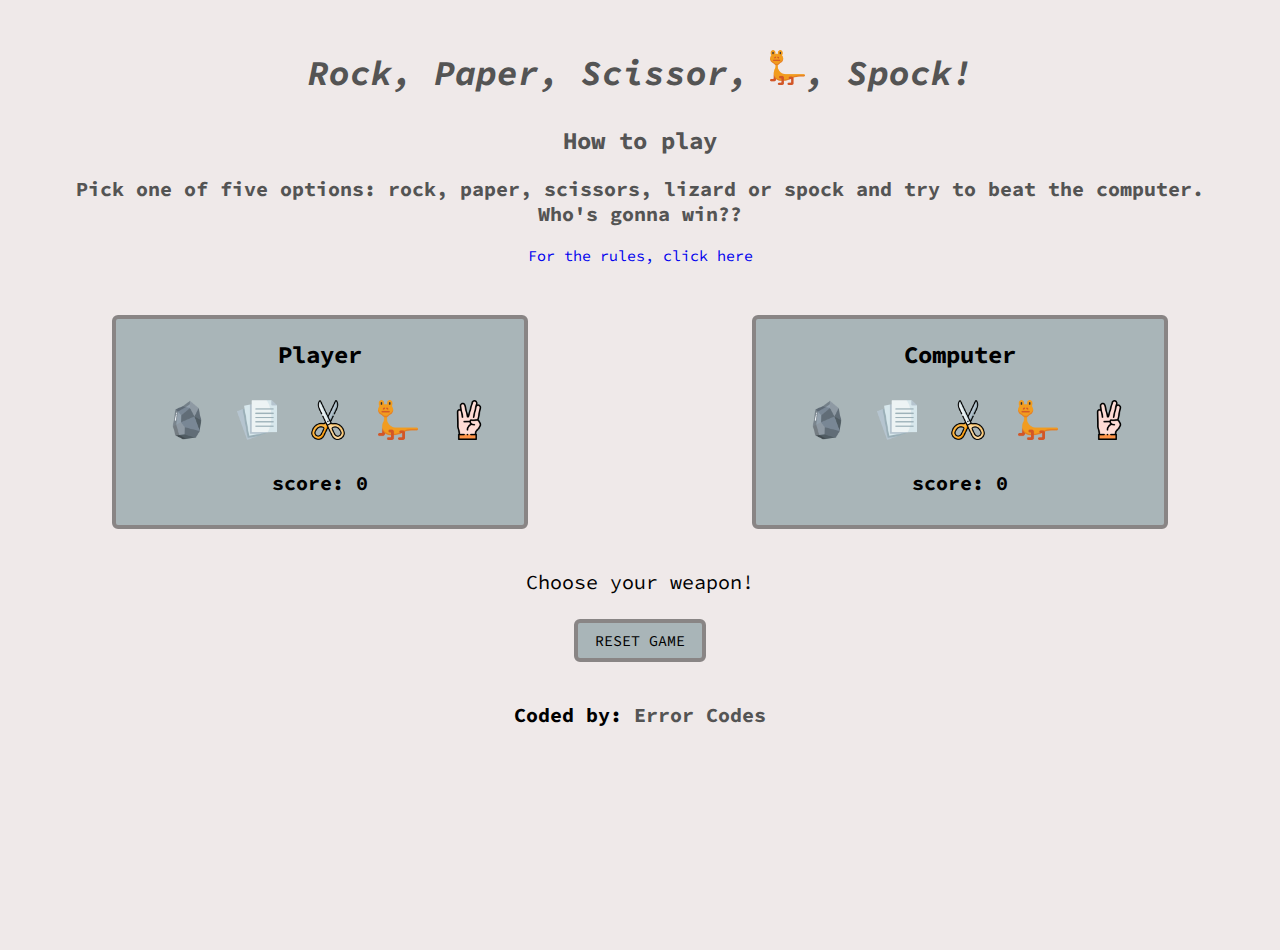
<file: index.html>
<!DOCTYPE html>
<html lang="en">
<head>
    <meta charset="UTF-8">
    <meta http-equiv="X-UA-Compatible" content="IE=edge">
    <meta name="viewport" content="width=device-width, initial-scale=1.0">
    <meta name="description" content="Rock Paper Scissor Lizard Spock">
    <meta name="keywords" content="rock paper scissor lizard spock, javascipt">

    <link rel="stylesheet" href="assets/CSS/styles.css">

    <title>Rock, Paper, Scissor, Lizard, Spock: JavaScript Game Code</title>
</head>
<body>

    <header>
        <h1 class="game-name">Rock, Paper, Scissor, <span><img src="assets/Images/lizard.png" alt="icon of a lizard" class="lizzie"></span>, Spock!</h1>

        <div class="rules-container">
            <h2>How to play</h2>
            <h3>Pick one of five options: rock, paper, scissors, lizard or spock and try to beat the computer. Who's gonna win??</h3>
            
            <a href="rules.html" target="_blank" class="rules-link" aria-label="Go to the rules page (opens in new tab)">For the rules, click here</a>
            
        </div>

    </header>

    <main>

        <section class="game-container player">

            
            <h2>Player</h2>

            <div class="choice-container">

                <input type="image" src="assets/Images/stone.png" alt="icon of a rock" class="icon-img rock" data-type="rock" />

                <input type="image" src="assets/Images/paper.png" alt="icon of a stack of papers" class="icon-img paper" data-type="paper" />

                <input type="image" src="assets/Images/scissors.png" alt="icon of scissors" class="icon-img scissors" data-type="scissors" />

                <input type="image" src="assets/Images/lizard.png" alt="icon of lizard" class="icon-img lizard" data-type="lizard" />

                <input type="image" src="assets/Images/vulcan-salute.png" alt="icon of Star Trek's Vulcan salute using fingers" class="icon-img spock" data-type="spock" />

            </div>

            <div class="scores">

                <h3 class="player-score">score: <span id="pscore">0</span></h3>

            </div>

        </section>

        <section class="game-container computer">

            <h2>Computer</h2>

            <div class="choice-container">

                <img id="computer-rock" src="assets/Images/stone.png" alt="icon of a rock" class="icon-img rock" data-type="rock">

                <img id="computer-paper" src="assets/Images/paper.png" alt="icon of a stack of papers" class="icon-img paper" data-type="paper">

                <img id="computer-scissors" src="assets/Images/scissors.png" alt="icon of scissors" class="icon-img scissors" data-type="scissors">

                <img id="computer-lizard" src="assets/Images/lizard.png" alt="icon of lizard" class="icon-img lizard" data-type="lizard">

                <img id="computer-spock" src="assets/Images/vulcan-salute.png" alt="icon of Star Trek's Vulcan salute using fingers" class="icon-img spock" data-type="spock">

            </div>

            <div class="scores">

                <h3 class="player-score">score: <span id="cscore">0</span></h3>

            </div>

        </section>

    </main>

        <div class="result-text-container">
    <span id="result-text">Choose your weapon!</span> 
</div>

    <div class="reset">
        <button id="reset-btn" data-type="reset">Reset Game</button>
    </div>

    <footer>
        <h3>Coded by: <a href="#">Error Codes</a></h3>
    </footer>
    <script src="assets/JS/script.js"></script>
</body>
</html>
</file>
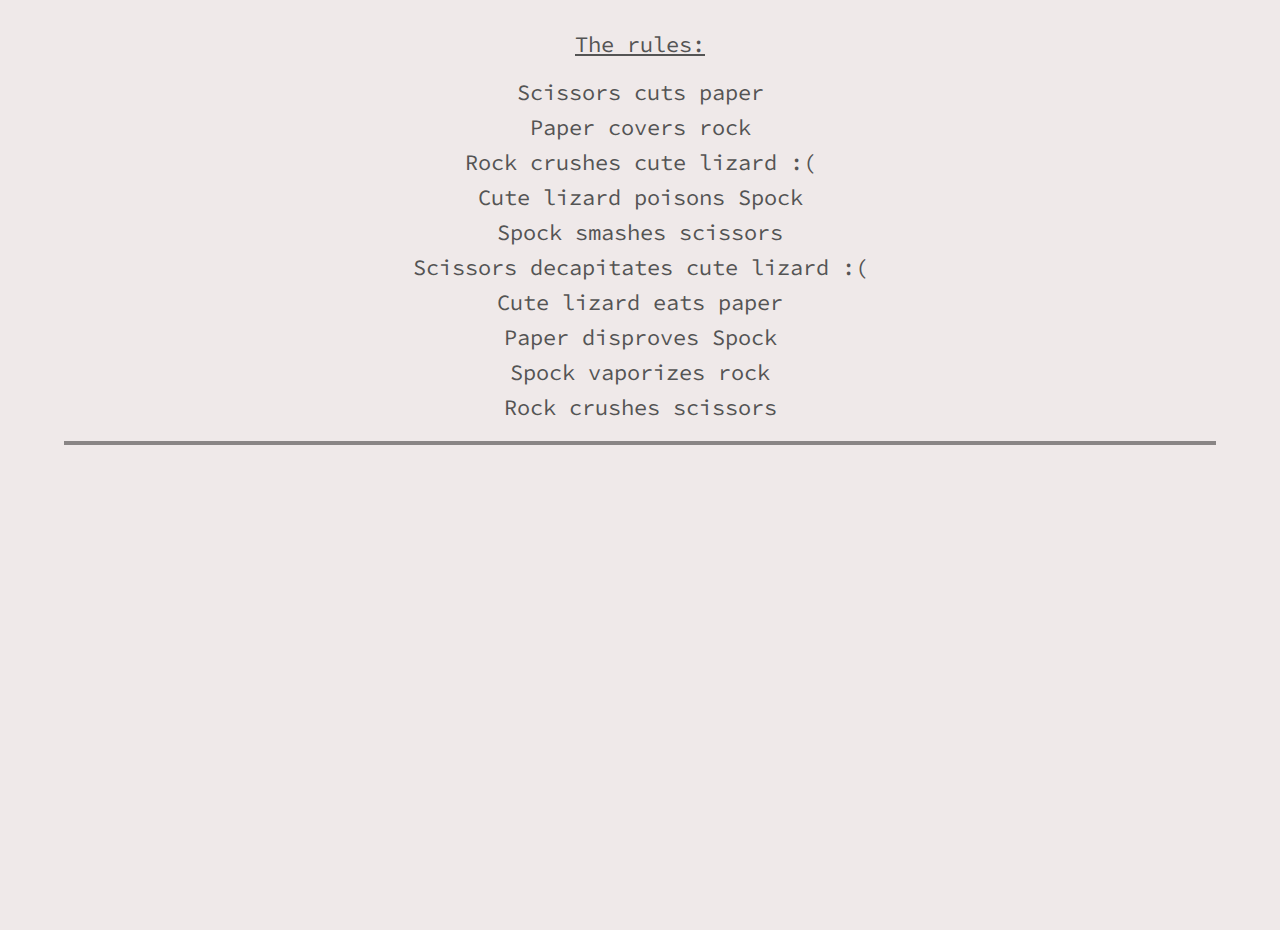
<file: rules.html>
<!DOCTYPE html>
<html lang="en">
<head>
    <meta charset="UTF-8">
    <meta http-equiv="X-UA-Compatible" content="IE=edge">
    <meta name="viewport" content="width=device-width, initial-scale=1.0">
    <meta name="description" content="Rock Paper Scissor Lizard Spock">
    <meta name="keywords" content="rock paper scissor lizard spock, javascipt">

    <link rel="stylesheet" href="assets/CSS/styles.css">
    <title>Rock, Paper, Scissor, Lizard, Spock: JavaScript Game Rules</title>
</head>
<body>

    <div class="rules-container">
    <p>The rules:</p>
            <ul>
                <li>Scissors cuts paper</li>
                <li>Paper covers rock</li>
                <li>Rock crushes cute lizard :(</li>
                <li>Cute lizard poisons Spock</li>
                <li>Spock smashes scissors</li>
                <li>Scissors decapitates cute lizard :(</li>
                <li>Cute lizard eats paper</li>
                <li>Paper disproves Spock</li>
                <li>Spock vaporizes rock</li>
                <li>Rock crushes scissors</li>
            </ul>

        </div>
</body>
</html>
</file>
<file: assets/CSS/styles.css>
@import url('https://fonts.googleapis.com/css2?family=Source+Code+Pro:ital,wght@0,600;1,600&display=swap');

/* GENERAL CSS RULES */

* {
    padding: 0;
    margin: 0;
    box-sizing: border-box;
}

html {
    font-size: 62.5%;
}

body {
    width: 100vw;
    height: 100vh;
    background-color: rgb(239, 233, 233);
    font-family: 'Source Code Pro', monospace, sans-serif;
}

/* STRUCTURE RELATED CSS */

main {
    display: grid;
    grid-template-columns: 1fr 1fr;
    margin-bottom: 4rem;
}

.rules-container {
    text-align: center;
    width: 90vw;
    margin: 0 auto;
    margin-top: 3rem;
    color: #545454;
    display: flex;
    flex-direction: column;
    gap: 2rem;
}

.rules-link {
    text-decoration: none;
    font-size: 1.5rem;
    cursor: pointer;
}


.choice-container {
    display: flex;
    flex-direction: row;
    justify-content: space-evenly;
    align-items: center;
    width: 100%;
    margin: 0 auto;
}

.game-container {
    margin: 0 auto;
    margin-top: 5rem;
    padding: 2rem;
    padding-bottom: 3rem;
    display: flex;
    flex-direction: column;
    justify-content: center;
    align-items: center;
    gap: 3rem;
    border: 4px solid #898585;
    border-radius: 6px;
    background-color: #a9b5b8;
    width: 65%;
}

.reset {
    text-align: center;
    margin-bottom: 4rem;
}

#reset-btn {
    padding: .8rem 1.7rem;
    font-size: 1.5rem;
    font-family: 'Source Code Pro', monospace, sans-serif;
    border: 4px solid #898585;
    border-radius: 6px;
    background-color: #a9b5b8;
    text-transform: uppercase;
    transition: all 0.6s;
}

#reset-btn:hover {
    background-color: #898585;
    color: rgb(245, 248, 251);
}

footer {
    text-align: center;
    margin-bottom: 4rem;
}

.rules-container li {
    list-style-type: none;
    margin-bottom: 0.7rem;
}

.rules-container p {
    text-decoration: underline;
}

.rules-container p,
.rules-container li {
    font-size: 2.2rem;
}

.rules-container li:last-child {
    border-bottom: #898585 solid 4px;
    padding-bottom: 2rem;
}



/* SPECIFICS */

h1 {
    font-family: 'Source Code Pro', monospace, sans-serif;
    text-align: center;
    margin-top: 5rem;
    font-size: 3.5rem;
    color: #545454;
}

.lizzie {
    max-width: 3.5rem;
}

h2 {
    font-family: 'Source Code Pro', monospace, sans-serif;
    font-size: 2.4rem;
}

h3 {
    font-family: 'Source Code Pro', monospace, sans-serif;
    font-size: 2rem; 
}

h3 a {
    text-decoration: none;
    color: #545454;
}

.game-name {
    font-style: italic;
}


.icon-img {
    width: 7rem;
    margin-left: 1.5rem;
}

.selected {
    border: 4px #fcba03 solid;
    border-radius: 6px;
    padding: .5rem;
}

.result-text-container {
    text-align: center;
    margin-bottom: 2.5rem;
}

#result-text {
    font-size: 2rem;
    text-align: center;
}

/* MEDIA QUERIES */

@media screen and (max-width: 1666px){
    .icon-img {
        max-width: 4rem;
    }

    h1 {
        padding-left: 3rem;
        padding-right: 3rem;
    }
}

@media screen and (max-width: 1120px) {
    .icon-img {
        max-width: 3rem;
    }
}

@media screen and (max-width: 600px) {
    .game-name {
        display: inline-block;
        margin-top: 1rem;
    }

    h1 {
        font-size: 2.5rem;
    }

    .lizzie {
        max-width: 3rem;
    }
    
    .choice-container {
        flex-direction: column;
        gap: 2rem;
    }

    .scores {
        display: flex;
    }

    .player-score {
        font-size: 1.5rem;
    }

    .game-container {
        width: 15rem;
    }
    
    footer {
        margin-bottom: 2rem;
    }
}

@media screen and (max-width: 434px) {
    .rules-container li {
        font-size: 1.5rem;
    }
}
</file>
